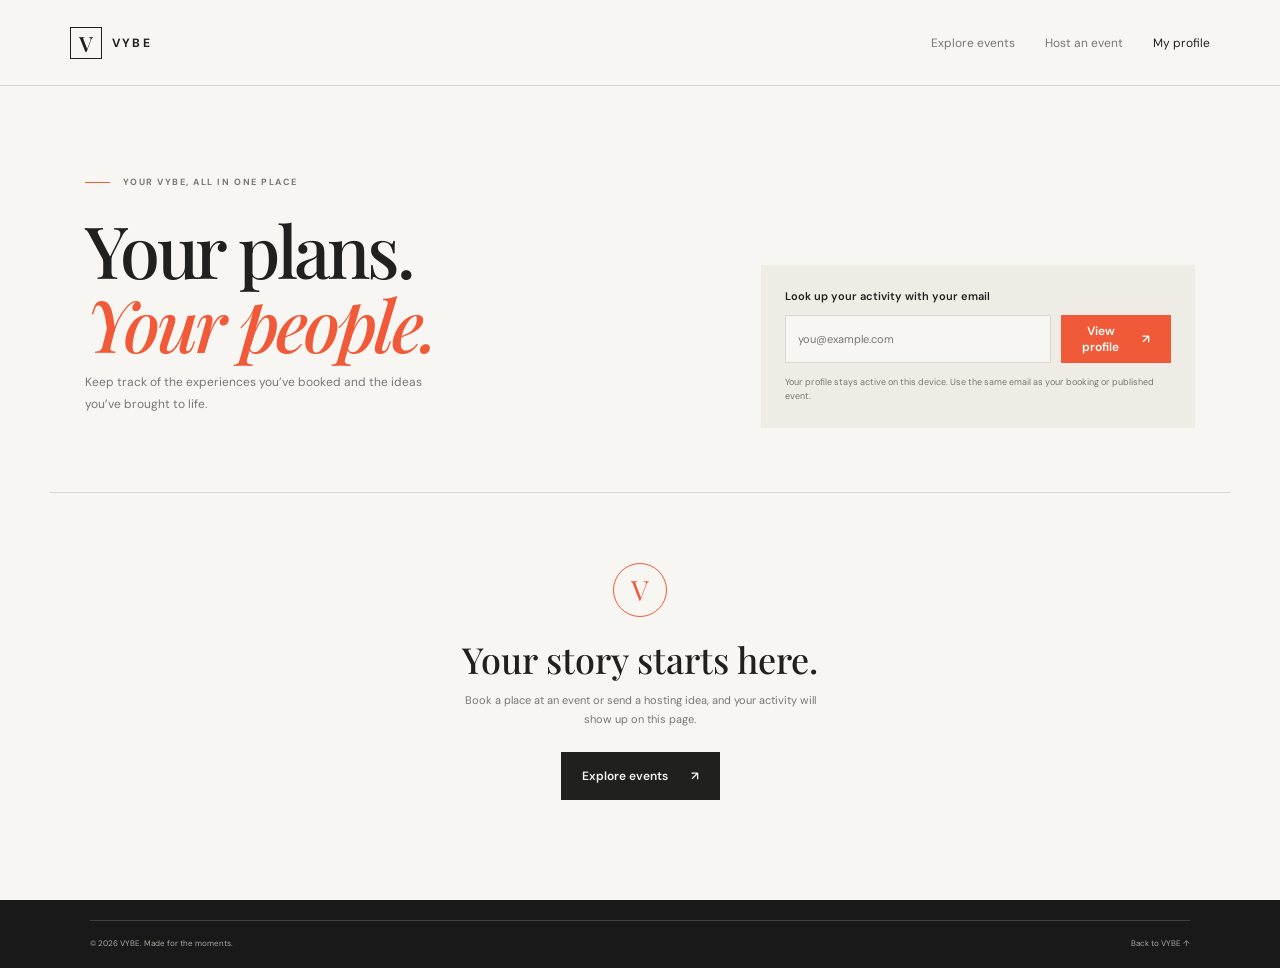
<file: profile.html>
<!doctype html>
<html lang="en">
<head>
  <meta charset="utf-8">
  <meta name="viewport" content="width=device-width, initial-scale=1">
  <meta name="theme-color" content="#f7f6f2">
  <meta name="description" content="Your VYBE profile, event bookings and hosting history.">
  <title>My VYBE profile</title>
  <link rel="preconnect" href="https://fonts.googleapis.com">
  <link rel="preconnect" href="https://fonts.gstatic.com" crossorigin>
  <link href="https://fonts.googleapis.com/css2?family=DM+Sans:wght@400;500;600;700&family=Playfair+Display:wght@500;600;700&display=swap" rel="stylesheet">
  <link rel="stylesheet" href="css/style.css">
  <script src="js/events.js" defer></script>
  <script src="js/profile.js" defer></script>
</head>
<body class="profile-page">
  <a class="skip-link" href="#profile-main">Skip to profile</a>
  <header class="site-header">
    <a class="wordmark" href="index.html" aria-label="VYBE home"><span class="brand-mark">V</span><span>VYBE</span></a>
    <nav class="primary-nav profile-links" aria-label="Main navigation"><a href="index.html#explore">Explore events</a><a href="index.html#register">Host an event</a><a class="nav-link active" href="profile.html">My profile</a></nav>
  </header>
  <main id="profile-main">
    <section class="profile-hero"><div><p class="eyebrow"><span class="eyebrow-line"></span> YOUR VYBE, ALL IN ONE PLACE</p><h1>Your plans.<br><em>Your people.</em></h1><p>Keep track of the experiences you’ve booked and the ideas you’ve brought to life.</p></div><div class="profile-lookup"><form id="profile-lookup-form"><label for="profile-email">Look up your activity with your email</label><div><input id="profile-email" type="email" placeholder="you@example.com" required><button class="button button-orange" type="submit">View profile <span>↗</span></button></div><small>Your profile stays active on this device. Use the same email as your booking or published event.</small></form></div></section>
    <section class="profile-content" id="profile-content" hidden>
      <div class="profile-not-found" id="profile-not-found" hidden><p class="eyebrow">NO ACTIVITY FOUND</p><h2>We couldn’t find a profile for that email.</h2><p>Use the same email you entered when booking an event or publishing an event.</p></div>
      <div class="profile-summary" id="profile-summary"><div class="profile-avatar" id="profile-avatar">V</div><div class="profile-person"><p class="eyebrow">YOUR PROFILE</p><h2 id="profile-name">VYBE member</h2><p id="profile-contact"></p></div><div class="profile-stats"><div><strong id="booking-count">0</strong><span>Bookings</span></div><div><strong id="hosting-count">0</strong><span>Hosted events</span></div></div></div>
      <div class="profile-columns" id="profile-columns"><section class="profile-history"><div class="profile-section-heading"><div><p class="eyebrow">YOUR NEXT EXPERIENCES</p><h2>Bookings <span id="booking-total">(0)</span></h2></div><a class="text-link" href="index.html#explore">Find another event <span>↗</span></a></div><div id="booking-history" class="history-list"></div></section>
      <section class="profile-hosting"><div class="profile-section-heading"><div><p class="eyebrow">MADE BY YOU</p><h2>Hosting history <span id="hosting-total">(0)</span></h2></div><a class="text-link" href="index.html#register">Share an idea <span>↗</span></a></div><div id="hosting-history" class="hosting-list"></div></section></div>
      <p class="profile-note">VYBE is a frontend demo. Your profile activity and ticket details are stored only in this browser; tickets are visual confirmations and aren’t validated at an event venue.</p>
    </section>
    <section class="profile-welcome" id="profile-welcome"><span class="welcome-mark">V</span><h2>Your story starts here.</h2><p>Book a place at an event or send a hosting idea, and your activity will show up on this page.</p><a href="index.html#explore" class="button button-dark">Explore events <span>↗</span></a></section>
  </main>
  <footer class="site-footer profile-footer"><div class="footer-bottom"><span>© <span id="profile-year"></span> VYBE. Made for the moments.</span><a href="index.html">Back to VYBE ↑</a></div></footer>
</body>
</html>
</file>
<file: css/style.css>
:root{--paper:#f7f6f2;--ink:#20201e;--muted:#777773;--orange:#f15a38;--sand:#eeece5;--line:#d9d7cf;--dark:#191919;--serif:'Playfair Display',Georgia,serif;--sans:'DM Sans',Arial,sans-serif;--wrap:1180px}*{box-sizing:border-box}html{scroll-behavior:smooth;scroll-padding-top:90px}body{margin:0;background:var(--paper);color:var(--ink);font-family:var(--sans);font-size:15px;-webkit-font-smoothing:antialiased}body.dark-mode{--paper:#1c1c1a;--ink:#f4f2ed;--muted:#aaa8a1;--sand:#292925;--line:#45443e;--dark:#f4f2ed}a{color:inherit;text-decoration:none}button,input,select{font:inherit}button,a{-webkit-tap-highlight-color:transparent}.skip-link,.sr-only{position:absolute;width:1px;height:1px;padding:0;margin:-1px;overflow:hidden;clip:rect(0,0,0,0);white-space:nowrap;border:0}.skip-link:focus{width:auto;height:auto;clip:auto;z-index:99;top:1rem;left:1rem;padding:.8rem;background:var(--ink);color:var(--paper)}.site-header{height:86px;display:flex;align-items:center;justify-content:space-between;padding:0 max(5.5vw,24px);border-bottom:1px solid var(--line);position:sticky;top:0;z-index:20;background:color-mix(in srgb,var(--paper) 94%,transparent);backdrop-filter:blur(10px)}.wordmark{display:flex;align-items:center;gap:10px;font-size:12px;font-weight:700;letter-spacing:.17em}.brand-mark{width:32px;height:32px;border:1px solid var(--ink);display:grid;place-items:center;font:600 21px var(--serif);letter-spacing:0}.primary-nav{display:flex;align-items:center;gap:35px}.nav-link{font-size:12px;color:var(--muted);transition:color .2s}.nav-link:hover,.nav-link.active{color:var(--ink)}.nav-cta{margin-left:8px}.button{border:0;min-height:48px;padding:0 21px;display:inline-flex;align-items:center;justify-content:center;gap:23px;font-weight:600;font-size:12px;cursor:pointer;transition:transform .2s,background .2s,color .2s}.button:hover{transform:translateY(-2px)}.button-orange{background:var(--orange);color:white}.button-orange:hover{background:#d94b2c}.button-dark{background:var(--ink);color:var(--paper)}.button-dark:hover{opacity:.85}.menu-toggle{display:none}.hero{min-height:680px;max-width:1440px;margin:0 auto;padding:82px 7.5vw 76px;display:grid;grid-template-columns:.91fr 1.09fr;gap:5.5vw;position:relative}.hero-copy{padding:20px 0 0 2vw}.eyebrow{margin:0 0 24px;color:var(--muted);font-size:9px;font-weight:700;letter-spacing:.17em}.eyebrow-line{display:inline-block;width:25px;border-top:1px solid var(--orange);vertical-align:middle;margin-right:9px}.hero h1,.section-heading h2,.category-inner h2,.about-copy h2,.register h2{font:500 clamp(48px,6vw,78px)/1.04 var(--serif);letter-spacing:-.045em;margin:0}.hero h1 em,.section-heading h2 em,.category-inner h2 em,.about-copy h2 em,.register h2 em,.closing-line em{font-weight:500;color:var(--orange)}.hero-intro{max-width:355px;color:var(--muted);line-height:1.8;margin:28px 0 29px;font-size:14px}.hero-actions{display:flex;align-items:center;gap:27px}.text-link{font-size:11px;font-weight:600;border-bottom:1px solid var(--line);padding:7px 0;display:inline-flex;gap:17px;align-items:center}.text-link span{font-size:15px;color:var(--orange)}.hero-note{display:flex;gap:12px;align-items:center;margin-top:68px;font-size:10px;line-height:1.7;color:var(--muted)}.hero-note b{font-weight:500;color:var(--ink)}.note-dot{width:7px;height:7px;background:var(--orange);border-radius:50%}.hero-visual{position:relative;min-height:493px;margin:0 2vw 0 0}.hero-image{width:100%;height:455px;object-fit:cover;display:block;filter:saturate(.78)}.image-caption{display:flex;justify-content:space-between;font-size:8px;color:var(--muted);letter-spacing:.08em;padding-top:10px}.feature-ticket{position:absolute;left:-48px;bottom:44px;background:var(--paper);width:207px;padding:19px 21px 20px;box-shadow:0 12px 35px #16161618}.ticket-top{display:flex;justify-content:space-between;align-items:center}.ticket-label{font-size:8px;letter-spacing:.11em;color:var(--muted);font-weight:700}.ticket-arrow{color:var(--orange)}.feature-ticket h2{font:500 27px/1.06 var(--serif);margin:18px 0 9px;letter-spacing:-.03em}.feature-ticket p{font-size:10px;color:var(--muted);margin:0 0 18px}.feature-ticket>a{font-size:10px;font-weight:700;display:flex;justify-content:space-between;border-top:1px solid var(--line);padding-top:12px}.feature-ticket>a span{color:var(--orange);font-size:15px}.hero-index{position:absolute;right:-26px;top:3px;font-size:9px;color:var(--muted);letter-spacing:.12em;writing-mode:vertical-rl}.scroll-cue{position:absolute;bottom:22px;left:8vw;display:flex;align-items:center;gap:10px;color:var(--muted);font-size:8px;letter-spacing:.12em}.scroll-cue span{height:1px;width:31px;background:var(--orange)}.section-wrap{max-width:var(--wrap);margin:0 auto;padding:110px 35px}.featured{border-top:1px solid var(--line)}.section-heading{display:flex;align-items:flex-end;justify-content:space-between;margin-bottom:45px}.section-heading .eyebrow{margin-bottom:17px}.section-heading h2,.category-inner h2,.about-copy h2,.register h2{font-size:clamp(42px,5.2vw,64px)}.featured-grid{display:grid;grid-template-columns:1.1fr .9fr 1fr;gap:25px;align-items:start}.featured-card:nth-child(2){margin-top:48px}.featured-card:nth-child(3){margin-top:12px}.event-card-image{height:245px;position:relative;overflow:hidden;background:var(--sand)}.featured-card:nth-child(2) .event-card-image{height:280px}.event-card-image img{width:100%;height:100%;object-fit:cover;transition:transform .6s}.event-card:hover img{transform:scale(1.035)}.category-tag{position:absolute;top:12px;left:12px;background:var(--paper);padding:7px 10px;font-size:8px;letter-spacing:.08em;text-transform:uppercase}.event-card-meta{display:flex;justify-content:space-between;color:var(--muted);font-size:9px;text-transform:uppercase;letter-spacing:.09em;margin:17px 0 8px}.event-card h3{font:500 25px/1.15 var(--serif);letter-spacing:-.025em;margin:0 0 8px}.event-card .event-venue{font-size:10px;color:var(--muted);margin:0 0 12px}.event-card .event-description{font-size:11px;line-height:1.65;color:var(--muted);margin:0;max-width:340px}.event-open{display:block;width:100%;text-align:left;background:none;border:0;padding:0;color:inherit;cursor:pointer}.event-open:focus-visible{outline:2px solid var(--orange);outline-offset:4px}.category-band{background:var(--sand);padding:100px max(calc((100% - var(--wrap))/2 + 35px),7vw);position:relative;display:flex;align-items:flex-end;justify-content:space-between}.category-inner .eyebrow{margin-bottom:18px}.category-links{display:flex;gap:12px;flex-wrap:wrap;margin-top:35px;max-width:690px}.category-link{border:1px solid #aaa89e;padding:12px 18px;font:500 14px var(--serif);background:transparent;color:var(--ink);cursor:pointer;transition:.2s}.category-link:hover,.category-link.selected{background:var(--ink);color:var(--paper);border-color:var(--ink)}.category-side-note{font:500 18px/1.45 var(--serif);color:var(--muted);text-align:right;margin-bottom:5px}.category-side-note span{display:block;color:var(--orange);font:20px var(--sans);margin-top:12px}.explore{padding-top:110px;padding-bottom:120px}.explore-heading{margin-bottom:37px}.section-summary{max-width:240px;color:var(--muted);font-size:12px;line-height:1.8;margin:0 0 7px}.filter-bar{display:flex;align-items:center;border-top:1px solid var(--line);border-bottom:1px solid var(--line);padding:12px 0;gap:20px}.search-field{display:flex;align-items:center;gap:10px;flex:1;color:var(--orange);font-size:24px}.search-field input{border:0;background:transparent;color:var(--ink);outline:none;width:100%;font-size:12px}.search-field input::placeholder{color:var(--muted)}.select-field select{border:0;background:transparent;color:var(--ink);font-size:11px;padding:9px 24px 9px 8px;cursor:pointer}.clear-button{background:none;border:0;color:var(--muted);font-size:10px;cursor:pointer}.clear-button span{font-size:16px;color:var(--orange);padding-left:5px}.results-line{font-size:9px;letter-spacing:.1em;color:var(--muted);text-transform:uppercase;margin:24px 0 19px}.event-grid{display:grid;grid-template-columns:repeat(3,1fr);column-gap:24px;row-gap:46px}.event-grid .event-card-image{height:205px}.event-grid .event-card h3{font-size:23px}.empty-state{text-align:center;padding:75px 20px;border-top:1px solid var(--line)}.empty-mark{font:48px var(--serif);color:var(--orange)}.empty-state h3{font:28px var(--serif);margin:12px}.empty-state p{color:var(--muted);font-size:12px;margin:0 0 24px}.about{display:grid;grid-template-columns:1.08fr .92fr;min-height:550px;background:var(--dark);color:#f7f6f2;position:relative}.about-image{position:relative;min-height:550px}.about-image img{width:100%;height:100%;position:absolute;inset:0;object-fit:cover;filter:brightness(.75) saturate(.72)}.about-image span{position:absolute;bottom:24px;left:32px;color:white;font-size:8px;letter-spacing:.15em}.about-copy{padding:96px 10vw 75px 8vw;align-self:center}.about-copy .eyebrow{color:#aaa89f}.about-copy h2{font-size:clamp(43px,5vw,62px)}.about-copy p:not(.eyebrow){color:#b8b6af;font-size:12px;line-height:1.9;max-width:405px;margin:25px 0}.about-copy .text-link{margin-top:12px;border-color:#555;color:#f7f6f2}.about-stamp{position:absolute;left:calc(54% - 28px);top:50%;transform:translate(-50%,-50%);width:56px;height:56px;border-radius:50%;border:1px solid #f7f6f2;display:grid;place-content:center;text-align:center;font:23px var(--serif);line-height:.7}.about-stamp small{font:6px var(--sans);letter-spacing:.1em;margin-top:8px}.register{display:grid;grid-template-columns:.8fr 1.2fr;gap:12%;padding-top:120px;padding-bottom:120px}.register-intro>p:not(.eyebrow){color:var(--muted);font-size:12px;line-height:1.8;max-width:310px;margin-top:25px}.register-aside{margin-top:65px;border-top:1px solid var(--line);padding-top:17px;display:flex;gap:18px;color:var(--orange);font-size:10px}.register-aside p{color:var(--muted);font-size:10px;line-height:1.6;margin:0}.form-panel{padding-top:5px}.form-row{margin-bottom:22px}.form-row label{display:block;font-size:10px;font-weight:600;margin-bottom:9px}.form-row label span{color:var(--orange)}.form-row input,.form-row select{width:100%;padding:13px 0;background:transparent;border:0;border-bottom:1px solid var(--line);color:var(--ink);font-size:12px;outline:0;border-radius:0}.form-row input:focus,.form-row select:focus{border-color:var(--orange)}.form-row input::placeholder{color:#aaa9a2}.phone-input{display:flex;align-items:center;border-bottom:1px solid var(--line)}.phone-input span{font-size:11px;color:var(--muted);padding:13px 9px 13px 0;border-right:1px solid var(--line);margin-right:13px}.phone-input input{border-bottom:0}.field-error{display:block;color:#c53e27;font-size:10px;min-height:0;margin-top:4px}.field-error:not(:empty){min-height:14px}.submit-button{width:100%;margin-top:6px;justify-content:space-between}.form-footnote{color:var(--muted);font-size:9px;margin-top:13px}.form-message{margin-top:16px;padding:17px;background:var(--sand);font-size:11px;line-height:1.6}.form-message strong{display:block;font:18px var(--serif);margin-bottom:4px}.closing-line{background:var(--orange);color:white;display:flex;align-items:center;justify-content:space-between;padding:55px max(calc((100% - var(--wrap))/2 + 35px),7vw)}.closing-line p{font:500 clamp(31px,4vw,47px)/1.05 var(--serif);margin:0;letter-spacing:-.03em}.closing-line em{color:#ffd4c8}.closing-line>a{width:44px;height:44px;border:1px solid #ffffff80;display:grid;place-items:center;font-size:20px}.site-footer{background:var(--dark);color:#f5f3ed;padding:57px max(calc((100% - var(--wrap))/2 + 35px),7vw) 20px}.footer-main{display:grid;grid-template-columns:1.5fr 1.2fr 1fr 1.25fr;gap:30px;padding-bottom:52px}.footer-brand{align-self:start}.footer-main>p{font:18px/1.4 var(--serif);margin:0;color:#c3c1b9}.footer-links{display:flex;flex-direction:column;gap:12px;font-size:10px;color:#c3c1b9}.footer-links>span{font-size:8px;letter-spacing:.13em;color:#8f8d86;margin-bottom:4px}.footer-links a:hover{color:white}.social-links{display:flex;gap:16px;margin-top:6px}.footer-bottom{border-top:1px solid #ffffff2b;padding-top:17px;display:flex;justify-content:space-between;font-size:8px;color:#aaa8a1}.event-dialog{width:min(780px,calc(100% - 30px));max-height:90vh;padding:0;border:0;background:var(--paper);color:var(--ink);box-shadow:0 25px 100px #0005}.event-dialog::backdrop{background:#111b;backdrop-filter:blur(3px)}.dialog-close{position:absolute;top:12px;right:14px;width:38px;height:38px;border:0;background:var(--paper);font-size:24px;cursor:pointer;z-index:1}.dialog-image{width:100%;height:300px;object-fit:cover;display:block}.dialog-body{padding:32px 38px 38px}.dialog-body .eyebrow{margin-bottom:10px}.dialog-body h2{font:500 42px var(--serif);margin:0 0 14px}.dialog-facts{display:flex;gap:25px;flex-wrap:wrap;color:var(--muted);font-size:11px;border-block:1px solid var(--line);padding:15px 0;margin:18px 0}.dialog-body>p:not(.eyebrow){color:var(--muted);font-size:12px;line-height:1.8;max-width:620px}.dialog-actions{display:flex;align-items:center;justify-content:space-between;margin-top:24px}.dialog-price{font:22px var(--serif)}.reveal{opacity:0;transform:translateY(18px);transition:opacity .6s ease,transform .6s ease}.reveal.visible{opacity:1;transform:none}
@media(max-width:900px){.site-header{padding-inline:28px}.primary-nav{gap:20px}.hero{padding-inline:5vw;gap:3vw;min-height:630px}.hero-copy{padding-left:0}.hero h1{font-size:clamp(47px,7vw,68px)}.hero-visual{margin-right:1vw;min-height:430px}.hero-image{height:400px}.feature-ticket{left:-25px}.section-wrap{padding-inline:28px}.featured-grid{gap:17px}.event-card-image{height:205px}.featured-card:nth-child(2) .event-card-image{height:235px}.category-band{padding-inline:7vw}.about-copy{padding:75px 7vw}.register{gap:8%}.footer-main{grid-template-columns:1fr 1fr;row-gap:35px}}
@media(max-width:640px){html{scroll-padding-top:72px}.site-header{height:70px;padding:0 20px}.menu-toggle{display:flex;flex-direction:column;gap:5px;border:0;background:none;padding:12px;z-index:2}.menu-toggle span{width:20px;border-top:1px solid var(--ink);transition:.2s}.menu-toggle[aria-expanded=true] span:first-child{transform:translateY(3px) rotate(45deg)}.menu-toggle[aria-expanded=true] span:last-child{transform:translateY(-3px) rotate(-45deg)}.primary-nav{position:absolute;top:69px;left:0;right:0;background:var(--paper);padding:10px 22px 24px;display:none;align-items:stretch;flex-direction:column;gap:0;border-bottom:1px solid var(--line)}.primary-nav.open{display:flex}.primary-nav .nav-link{padding:14px 0;border-bottom:1px solid var(--line);font-size:13px}.primary-nav .nav-cta{margin:18px 0 0}.hero{display:flex;flex-direction:column;padding:48px 21px 56px;gap:42px;min-height:0}.hero-copy{padding:0}.hero h1{font-size:clamp(47px,12vw,65px)}.hero-intro{font-size:13px;margin:22px 0}.hero-actions{gap:19px}.hero-note{margin-top:35px}.hero-visual{min-height:310px;margin:0 10px 0 0}.hero-image{height:285px}.image-caption{font-size:7px}.feature-ticket{width:175px;padding:14px 16px;left:auto;right:-10px;bottom:18px}.feature-ticket h2{font-size:23px;margin:13px 0 7px}.feature-ticket p{margin-bottom:12px}.hero-index{right:-17px}.scroll-cue{bottom:16px;left:22px}.section-wrap{padding:76px 21px}.section-heading{align-items:flex-start;gap:20px;margin-bottom:30px}.section-heading h2,.category-inner h2,.about-copy h2,.register h2{font-size:46px}.section-heading>.text-link{align-self:flex-end;font-size:10px;white-space:nowrap}.featured-grid{display:flex;overflow-x:auto;scroll-snap-type:x mandatory;margin-right:-21px;padding-right:21px;gap:16px}.featured-card,.featured-card:nth-child(2),.featured-card:nth-child(3){margin:0;flex:0 0 83%;scroll-snap-align:start}.event-card-image,.featured-card:nth-child(2) .event-card-image{height:245px}.category-band{padding:74px 21px;display:block}.category-side-note{display:none}.category-links{gap:8px;margin-top:27px}.category-link{padding:11px 13px;font-size:13px}.explore{padding-top:78px;padding-bottom:80px}.explore-heading{display:block}.section-summary{margin-top:20px}.filter-bar{flex-wrap:wrap;gap:9px;padding:10px 0}.search-field{flex:1 0 100%;border-bottom:1px solid var(--line);padding:0 0 9px}.select-field{flex:1}.select-field select{padding-left:0}.event-grid{grid-template-columns:1fr;row-gap:32px}.event-grid .event-card-image{height:240px}.event-grid .event-card h3{font-size:25px}.results-line{margin:18px 0}.about{grid-template-columns:1fr}.about-image{min-height:310px}.about-copy{padding:65px 25px 68px}.about-stamp{left:50%;top:310px;width:48px;height:48px;font-size:20px}.register{grid-template-columns:1fr;gap:35px;padding-top:78px;padding-bottom:80px}.register-aside{display:none}.form-panel{padding:0}.closing-line{padding:42px 22px}.closing-line>a{width:38px;height:38px}.site-footer{padding:45px 22px 18px}.footer-main{grid-template-columns:1fr 1fr;gap:30px 18px}.footer-main>p{font-size:16px}.footer-links{font-size:9px}.social-links{display:block}.social-links a{display:block;margin:10px 0}.footer-bottom{font-size:7px}.dialog-image{height:210px}.dialog-body{padding:26px 23px 28px}.dialog-body h2{font-size:34px}.dialog-facts{gap:11px}.dialog-actions{align-items:flex-start;gap:12px;flex-direction:column}}
@media(prefers-reduced-motion:reduce){*,*::before,*::after{scroll-behavior:auto!important;transition:none!important}.reveal{opacity:1;transform:none}}
.form-row textarea{width:100%;padding:13px 0;background:transparent;border:0;border-bottom:1px solid var(--line);color:var(--ink);font:12px var(--sans);resize:vertical;outline:0}.form-row textarea:focus{border-color:var(--orange)}.reservation-form{margin-top:28px;border-top:1px solid var(--line);padding-top:20px}.reservation-form h3{font:500 24px var(--serif);margin:0 0 18px}.reservation-fields{display:grid;grid-template-columns:1fr 1fr;gap:0 22px}.reservation-fields .form-row:last-child{grid-column:1/-1}.reservation-form .submit-button{max-width:260px}.reservation-form .form-footnote{margin-bottom:0}@media(max-width:640px){.reservation-fields{grid-template-columns:1fr}.reservation-fields .form-row:last-child{grid-column:auto}.reservation-form .submit-button{max-width:none}}
.profile-page main{min-height:75vh}.profile-links{gap:30px}.profile-links>a:not(.button){font-size:12px;color:var(--muted)}.profile-links>a.active{color:var(--ink)}.profile-hero{max-width:var(--wrap);margin:auto;padding:90px 35px 64px;display:grid;grid-template-columns:1fr .8fr;gap:12%;align-items:end;border-bottom:1px solid var(--line)}.profile-hero h1{font:500 clamp(48px,6vw,72px)/1.03 var(--serif);letter-spacing:-.045em;margin:0}.profile-hero h1 em{font-weight:500;color:var(--orange)}.profile-hero>div:first-child>p:last-child{font-size:12px;color:var(--muted);line-height:1.8;max-width:360px}.profile-lookup{background:var(--sand);padding:24px}.profile-lookup label{font-weight:600;font-size:11px;display:block;margin-bottom:12px}.profile-lookup form>div{display:flex;gap:10px}.profile-lookup input{width:100%;min-width:0;background:var(--paper);border:1px solid var(--line);padding:0 12px;font-size:11px;color:var(--ink)}.profile-lookup small{display:block;color:var(--muted);font-size:9px;line-height:1.6;margin-top:12px}.profile-content{max-width:var(--wrap);margin:auto;padding:48px 35px 100px}.profile-summary{display:flex;align-items:center;gap:20px;padding:25px 0 34px;border-bottom:1px solid var(--line)}.profile-avatar{width:61px;height:61px;border-radius:50%;background:var(--orange);color:white;display:grid;place-items:center;font:28px var(--serif)}.profile-person{flex:1}.profile-person .eyebrow{margin-bottom:8px}.profile-person h2{font:500 27px var(--serif);margin:0}.profile-person>p:last-child{font-size:10px;color:var(--muted);margin:6px 0 0}.profile-stats{display:flex;gap:40px}.profile-stats div{display:flex;flex-direction:column;gap:5px}.profile-stats strong{font:25px var(--serif)}.profile-stats span{font-size:9px;color:var(--muted)}.profile-columns{display:grid;grid-template-columns:1.25fr .75fr;gap:65px;padding-top:42px}.profile-section-heading{display:flex;align-items:flex-end;justify-content:space-between;gap:16px;margin-bottom:23px}.profile-section-heading .eyebrow{margin-bottom:10px}.profile-section-heading h2{font:500 34px var(--serif);margin:0}.profile-section-heading h2 span{font:10px var(--sans);color:var(--muted);vertical-align:middle}.profile-section-heading>.text-link{font-size:9px;white-space:nowrap}.history-list{display:grid;gap:14px}.ticket-card{display:grid;grid-template-columns:1fr 155px;background:var(--sand);min-height:215px}.ticket-main{padding:22px 23px;position:relative}.ticket-kicker{display:flex;justify-content:space-between;font-size:8px;letter-spacing:.13em;color:var(--muted);font-weight:700}.ticket-state{color:#47775b}.ticket-main h3{font:500 27px/1.1 var(--serif);margin:19px 0}.ticket-details{display:flex;gap:35px;font-size:10px;line-height:1.7;color:var(--ink)}.ticket-details span{max-width:180px}.ticket-details small,.ticket-holder>span{display:block;font-size:7px;letter-spacing:.12em;color:var(--muted);margin-bottom:4px}.ticket-holder{margin-top:15px;display:flex;align-items:center;gap:9px}.ticket-holder>span{margin:0}.ticket-holder strong{font-size:10px}.ticket-stub{border-left:1px dashed #aaa89e;display:flex;flex-direction:column;align-items:center;justify-content:center;gap:10px;padding:16px;position:relative}.ticket-stub:before,.ticket-stub:after{content:"";position:absolute;left:-8px;width:15px;height:15px;border-radius:50%;background:var(--paper)}.ticket-stub:before{top:-8px}.ticket-stub:after{bottom:-8px}.ticket-mark{width:27px;height:27px;border:1px solid var(--orange);color:var(--orange);border-radius:50%;display:grid;place-items:center;font:14px var(--serif)}.ticket-code{font-size:8px;font-weight:700;letter-spacing:.08em}.ticket-bars{width:100%;height:28px;background:repeating-linear-gradient(90deg,var(--ink) 0 2px,transparent 2px 4px,var(--ink) 4px 5px,transparent 5px 8px);opacity:.78}.ticket-print{border:0;background:none;color:var(--muted);font-size:8px;cursor:pointer}.ticket-print:hover{color:var(--orange)}.profile-hosting{border-left:1px solid var(--line);padding-left:35px}.host-history-card{display:flex;gap:15px;padding:18px 0;border-bottom:1px solid var(--line)}.host-history-icon{flex:0 0 32px;width:32px;height:32px;border:1px solid var(--orange);color:var(--orange);border-radius:50%;display:grid;place-items:center;font:16px var(--serif)}.history-date{font-size:7px;color:var(--muted);letter-spacing:.1em}.host-history-card h3{font:500 20px var(--serif);margin:6px 0}.host-history-card p{font-size:10px;color:var(--muted);line-height:1.7;margin:0 0 10px}.host-status{font-size:8px;color:var(--muted)}.host-status i{display:inline-block;width:6px;height:6px;background:#e0a84e;border-radius:50%;margin-right:5px}.history-empty{padding:25px 0;border-top:1px solid var(--line);display:flex;gap:15px;color:var(--muted);font:14px/1.6 var(--serif)}.history-empty>span{font:9px var(--sans);color:var(--orange)}.history-empty p{margin:0}.history-empty a{color:var(--ink);border-bottom:1px solid var(--orange)}.profile-note{margin-top:48px;border-top:1px solid var(--line);padding-top:14px;font-size:9px;line-height:1.7;color:var(--muted)}.profile-welcome{text-align:center;padding:70px 20px 100px}.welcome-mark{width:54px;height:54px;border:1px solid var(--orange);color:var(--orange);border-radius:50%;display:grid;place-items:center;margin:auto;font:28px var(--serif)}.profile-welcome h2{font:500 36px var(--serif);margin:18px 0 8px}.profile-welcome>p{max-width:380px;margin:0 auto 22px;font-size:11px;line-height:1.8;color:var(--muted)}.profile-footer{padding-top:20px}.profile-not-found{padding:45px 0}.profile-not-found h2{font:34px var(--serif);margin:0 0 10px}.profile-not-found p:not(.eyebrow){font-size:11px;color:var(--muted);margin:0}@media print{body *{visibility:hidden!important}.ticket-card,.ticket-card *{visibility:visible!important}.ticket-card{position:absolute;left:0;top:0;width:100%;background:white!important;color:#20201e!important;print-color-adjust:exact;-webkit-print-color-adjust:exact}.ticket-print{display:none}.site-header,.profile-hero,.profile-section-heading,.profile-hosting,.profile-note,.profile-footer{display:none!important}}@media(max-width:800px){.profile-hero{grid-template-columns:1fr;gap:25px;padding-top:65px}.profile-columns{grid-template-columns:1fr;gap:40px}.profile-hosting{border-left:0;border-top:1px solid var(--line);padding:35px 0 0}.profile-lookup{max-width:500px}}@media(max-width:640px){.profile-links{gap:16px}.profile-links>a:not(.button){font-size:10px}.profile-hero{padding:55px 21px 38px}.profile-hero h1{font-size:52px}.profile-content{padding:28px 21px 70px}.profile-summary{gap:12px;align-items:flex-start;flex-wrap:wrap}.profile-avatar{width:48px;height:48px;font-size:23px}.profile-person{min-width:calc(100% - 70px)}.profile-person h2{font-size:23px}.profile-stats{width:100%;padding-left:60px;gap:27px}.profile-columns{padding-top:33px}.profile-section-heading{align-items:flex-start;flex-direction:column}.profile-section-heading h2{font-size:31px}.ticket-card{grid-template-columns:1fr 105px}.ticket-main{padding:18px 14px}.ticket-main h3{font-size:23px}.ticket-details{gap:12px;font-size:9px}.ticket-stub{padding:12px 8px}.ticket-code{font-size:7px}.ticket-bars{height:24px}.profile-lookup{padding:18px}.profile-lookup form>div{flex-direction:column}.profile-lookup .button{width:100%}.profile-links>a:not(.button):nth-child(1){display:none}}

.host-form-grid{display:grid;grid-template-columns:1fr 1fr;gap:20px}.host-form-grid .form-row{min-width:0}.form-row select{min-height:40px}@media(max-width:640px){.host-form-grid{grid-template-columns:1fr;gap:0}}
</file>
